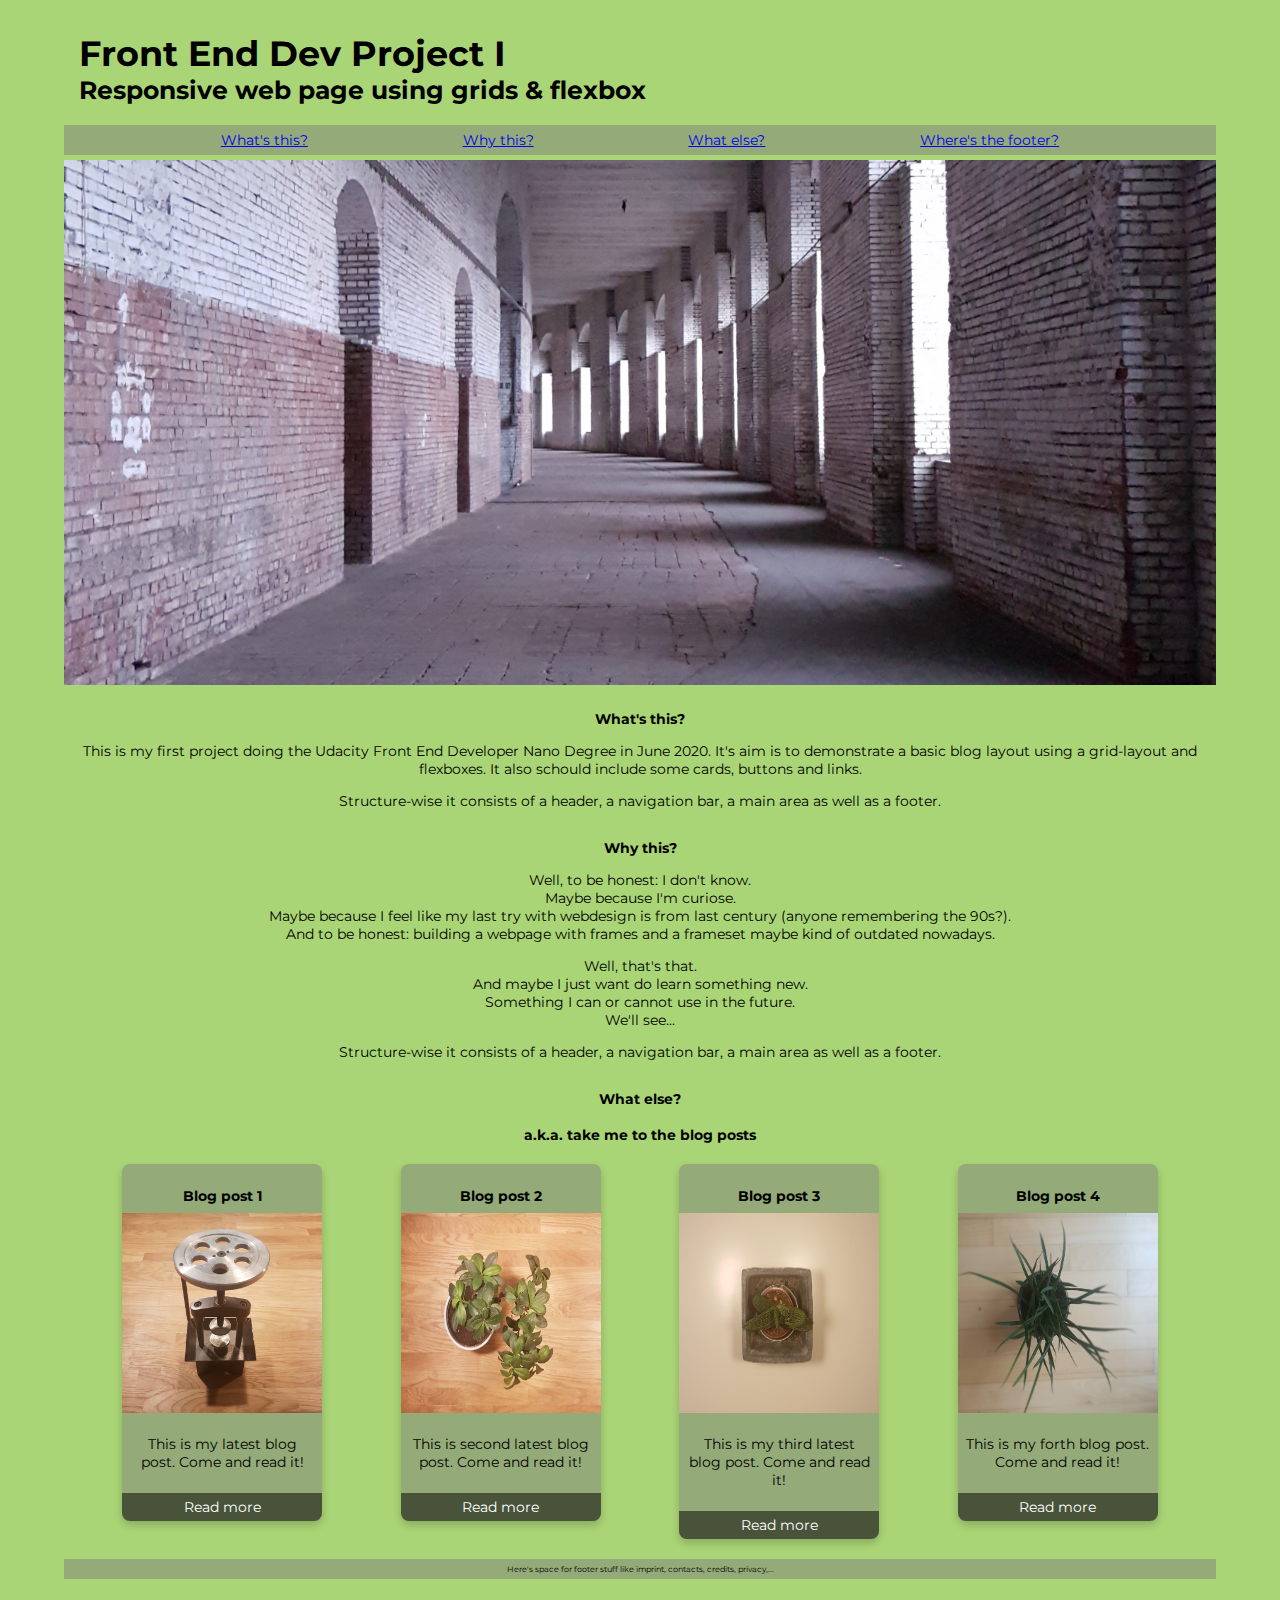
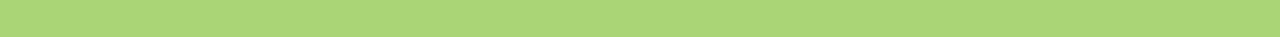
<file: index.html>
<!DOCTYPE html>
<html lang="en">

<head>
    <meta charset="utf-8" />
    <title>Personal Blog</title>
    <meta content="width=device-width, initial-scale=1, maximum-scale=1" name="viewport" />
    <link rel="stylesheet" href="css/main-stylesheet.css">
</head>


<body>
    <div class="container">
        <div class="header">
            <h1>Front End Dev Project I</h1>
            <h2>
                Responsive web page using grids & flexbox
            </h2>
        </div>
        <div class="nav">

            <a href="#what">What's this?</a>
            <a href="#why">Why this?</a>
            <a href="#else">What else?</a>
            <a href="#footer"> Where's the footer?</a>

        </div>
        <div class="main">
            <img class="hero" src="./img/hero2.jpg" alt="Main-Blog-Image"></img>
            <div>
                <h3 id="what">What's this?</h3>
                <p>This is my first project doing the Udacity Front
                    End Developer Nano Degree in June 2020.
                    It's aim is to demonstrate a basic blog layout using a grid-layout and flexboxes.
                    It also schould include some cards, buttons and links.
                </p>
                <p>

                    Structure-wise it consists of a header, a navigation bar, a main area as well as a footer.
                </p>
            </div>
            <div class="main">
                <div>
                    <h3 id="why">Why this?</h3>
                    <p>Well, to be honest: I don't know.<br>
                        Maybe because I'm curiose.<br>
                        Maybe because I feel like my last try with webdesign is from last century (anyone remembering
                        the 90s?).<br>
                        And to be honest: building a webpage with frames and a frameset maybe kind of outdated nowadays.
                    </p>
                    <p>
                        Well, that's that. <br>
                        And maybe I just want do learn something new.<br>
                        Something I can or cannot use in the future.<br>
                        We'll see...

                    </p>
                    <p>

                        Structure-wise it consists of a header, a navigation bar, a main area as well as a footer.
                    </p>
                </div>
                <div id="else">
                    <h3>What else? </h3><br>
                    <h4>a.k.a. take me to the blog posts</h4>
                </div>
                <div class="cardholder">

                    <div class="card">
                        <h3>Blog post 1</h2>
                            <img src="./img/1.jpg">
                            <p>This is my latest blog post. Come and read it!</p>
                            <a class="button" href="./blogpost.html">Read more</a>
                    </div>
                    <div class="card">
                        <h3>Blog post 2</h2>
                            <img src="./img/2.jpg">
                            <p>This is second latest blog post. Come and read it!</p>
                            <a class="button" href="./blogpost.html">Read more</a>
                    </div>
                    <div class="card">
                        <h3>Blog post 3</h2>
                            <img src="./img/3.jpg">
                            <p>This is my third latest blog post. Come and read it!</p>
                            <a class="button" href="./blogpost.html">Read more</a>
                    </div>
                    <div class="card">
                        <h3>Blog post 4</h2>
                            <img src="./img/4.jpg">
                            <p>This is my forth blog post. Come and read it!</p>
                            <a class="button" href="./blogpost.html">Read more</a>
                    </div>
                    <!-- <div class="card">
                        <h3>Blog post 5</h2>
                            <img src="./img/4.jpg">
                            <p>This is my fifth blog post. Come and read it!</p>
                            <a class="button" href="">Read more</a>
                    </div>
                    <div class="card">
                        <h3>Blog post 6</h2>
                            <img src="./img/4.jpg">
                            <p>This is my sixth blog post. Come and read it!</p>
                            <a class="button" href="">Read more</a>
                    </div> -->


                </div>
            </div>
            <div class="footer" id="footer"> Here's space for footer stuff like imprint, contacts, credits, privacy,...
            </div>
        </div>
</body>

</html>
</file>
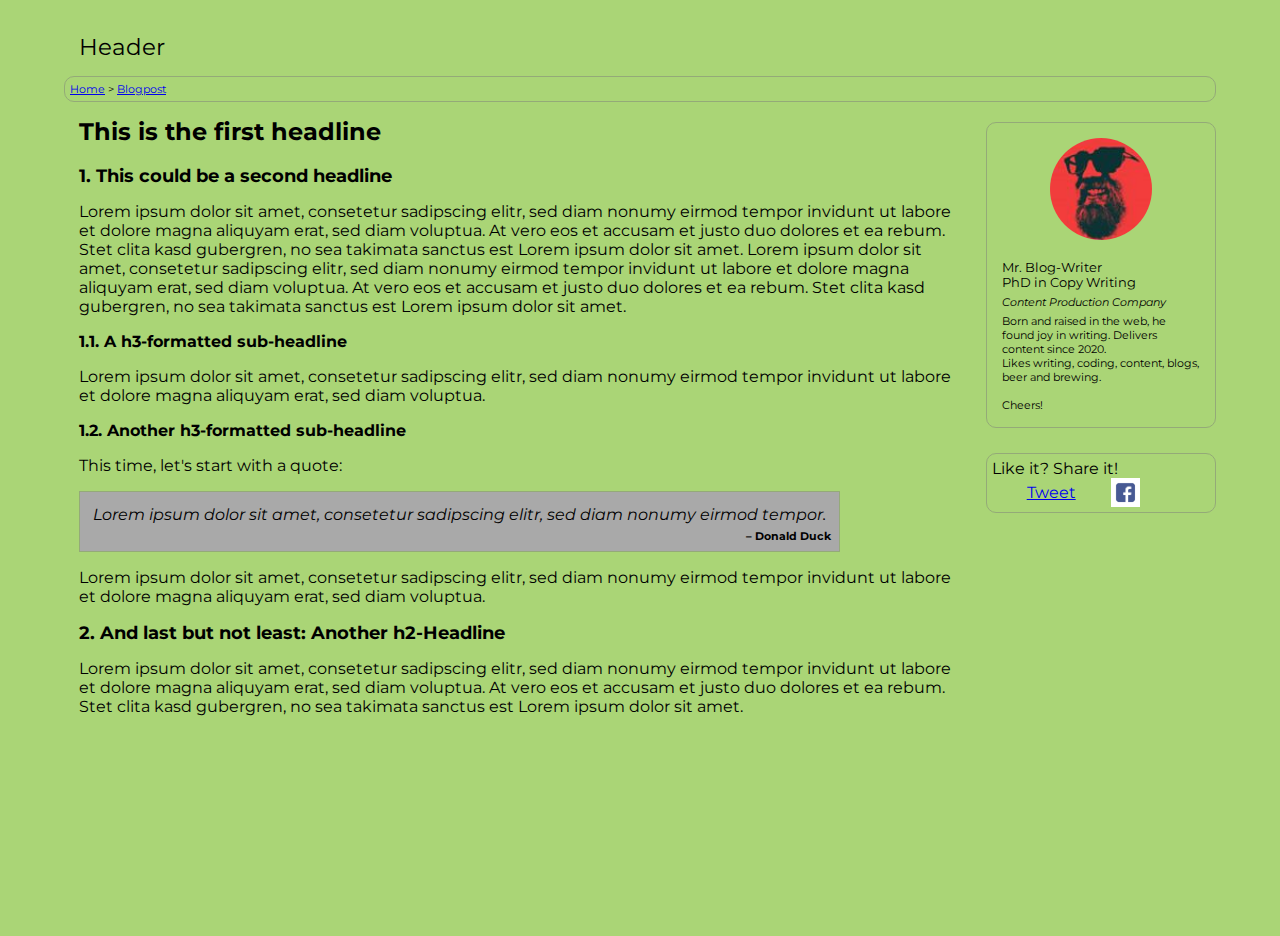
<file: blogpost.html>
<!DOCTYPE html>
<html lang="en">

<head>
    <meta charset="utf-8" />
    <title>Blog post</title>
    <meta content="width=device-width, initial-scale=1, maximum-scale=1" name="viewport" />
    <link rel="stylesheet" href="css/main-stylesheet.css">


</head>


<body>
    <div class="blogpost">
        <div class="header">
            Header
        </div>
        <div class="breadcrumb">
            <a href="index.html">Home</a> > <a href="blogpost.html">Blogpost</a>

        </div>
        <div class="side">
            <div class="author">
                <div>
                    <img src="./img/author.jpg">
                    <div class=name>Mr. Blog-Writer</div>
                    <div class="titel">PhD in Copy Writing</div>
                    <div class="company">Content Production Company</div>
                </div>
                <div class="bio">
                    Born and raised in the web, he found joy in writing.
                    Delivers content since 2020.<br>
                    Likes writing, coding, content, blogs, beer and brewing.<br><br>
                    Cheers!
                </div>
            </div>
            <div class="social">
                Like it? Share it!
                <div class=social-share>
                    <!-- Twitter, (see twitter in documentation for sharing content)  -->
                    <div class="share-tw">
                        <a href="https://twitter.com/share?ref_src=twsrc%5Etfw" class="twitter-share-button"
                            data-show-count="false">Tweet</a>
                        <script async src="https://platform.twitter.com/widgets.js" charset="utf-8"></script>
                    </div>
                    <div class="share-fb">
                        <!-- Facebook, img taken from FB -->
                        <a href=""><img class="share-fb" src="./img/fb.png"></a>
                    </div>
                    <div class="share-li">
                        <!-- LinkedIn  (see linked-in documentation for sharing content)              -->
                        <script src="https://platform.linkedin.com/in.js" type="text/javascript"> lang: de_DE</script>
                        <script type="IN/Share" data-url="https://www.share-my-blog-url.com"></script>
                    </div>
                </div>
            </div>
        </div>


        <div class="article">
            <h1>This is the first headline</h1><br>
            <h2>1. This could be a second headline</h2>
            <p>
                Lorem ipsum dolor sit amet, consetetur sadipscing elitr, sed diam nonumy eirmod tempor invidunt ut
                labore et dolore magna aliquyam erat, sed diam voluptua. At vero eos et accusam et justo duo dolores
                et
                ea rebum. Stet clita kasd gubergren, no sea takimata sanctus est Lorem ipsum dolor sit amet. Lorem
                ipsum
                dolor sit amet, consetetur sadipscing elitr, sed diam nonumy eirmod tempor invidunt ut labore et
                dolore
                magna aliquyam erat, sed diam voluptua. At vero eos et accusam et justo duo dolores et ea rebum.
                Stet
                clita kasd gubergren, no sea takimata sanctus est Lorem ipsum dolor sit amet.
            </p>
            <h3>1.1. A h3-formatted sub-headline</h3>
            <p>Lorem ipsum dolor sit amet, consetetur sadipscing elitr, sed diam nonumy eirmod tempor invidunt ut
                labore et dolore magna aliquyam erat, sed diam voluptua.</p>
            <h3>1.2. Another h3-formatted sub-headline</h3>
            <p>This time, let's start with a quote:</p>
            <div class="quote">
                <div class="quoteText">
                    Lorem ipsum dolor sit amet, consetetur sadipscing elitr, sed diam nonumy
                    eirmod tempor.
                </div>
                <div class="quoteAuthor">
                    Donald Duck
                </div>
            </div>
            <p>Lorem ipsum dolor sit amet, consetetur sadipscing elitr, sed diam nonumy eirmod tempor invidunt ut
                labore et dolore magna aliquyam erat, sed diam voluptua.</p>
            <h2>2. And last but not least: Another h2-Headline</h2>
            <p>Lorem ipsum dolor sit amet, consetetur sadipscing elitr, sed diam nonumy eirmod tempor invidunt ut
                labore et dolore magna aliquyam erat, sed diam voluptua. At vero eos et accusam et justo duo dolores
                et
                ea rebum. Stet clita kasd gubergren, no sea takimata sanctus est Lorem ipsum dolor sit amet.
            </p>
        </div>



    </div>
</body>

</html>
</file>
<file: css/main-stylesheet.css>
/* at the top of your main CSS file */

@import "./blog.css";
@import "./blogpost.css";
@import "./images.css";
@import "./global.css";


/* Import fonts */
@import url('https://fonts.googleapis.com/css2?family=Montserrat&display=swap');
</file>
